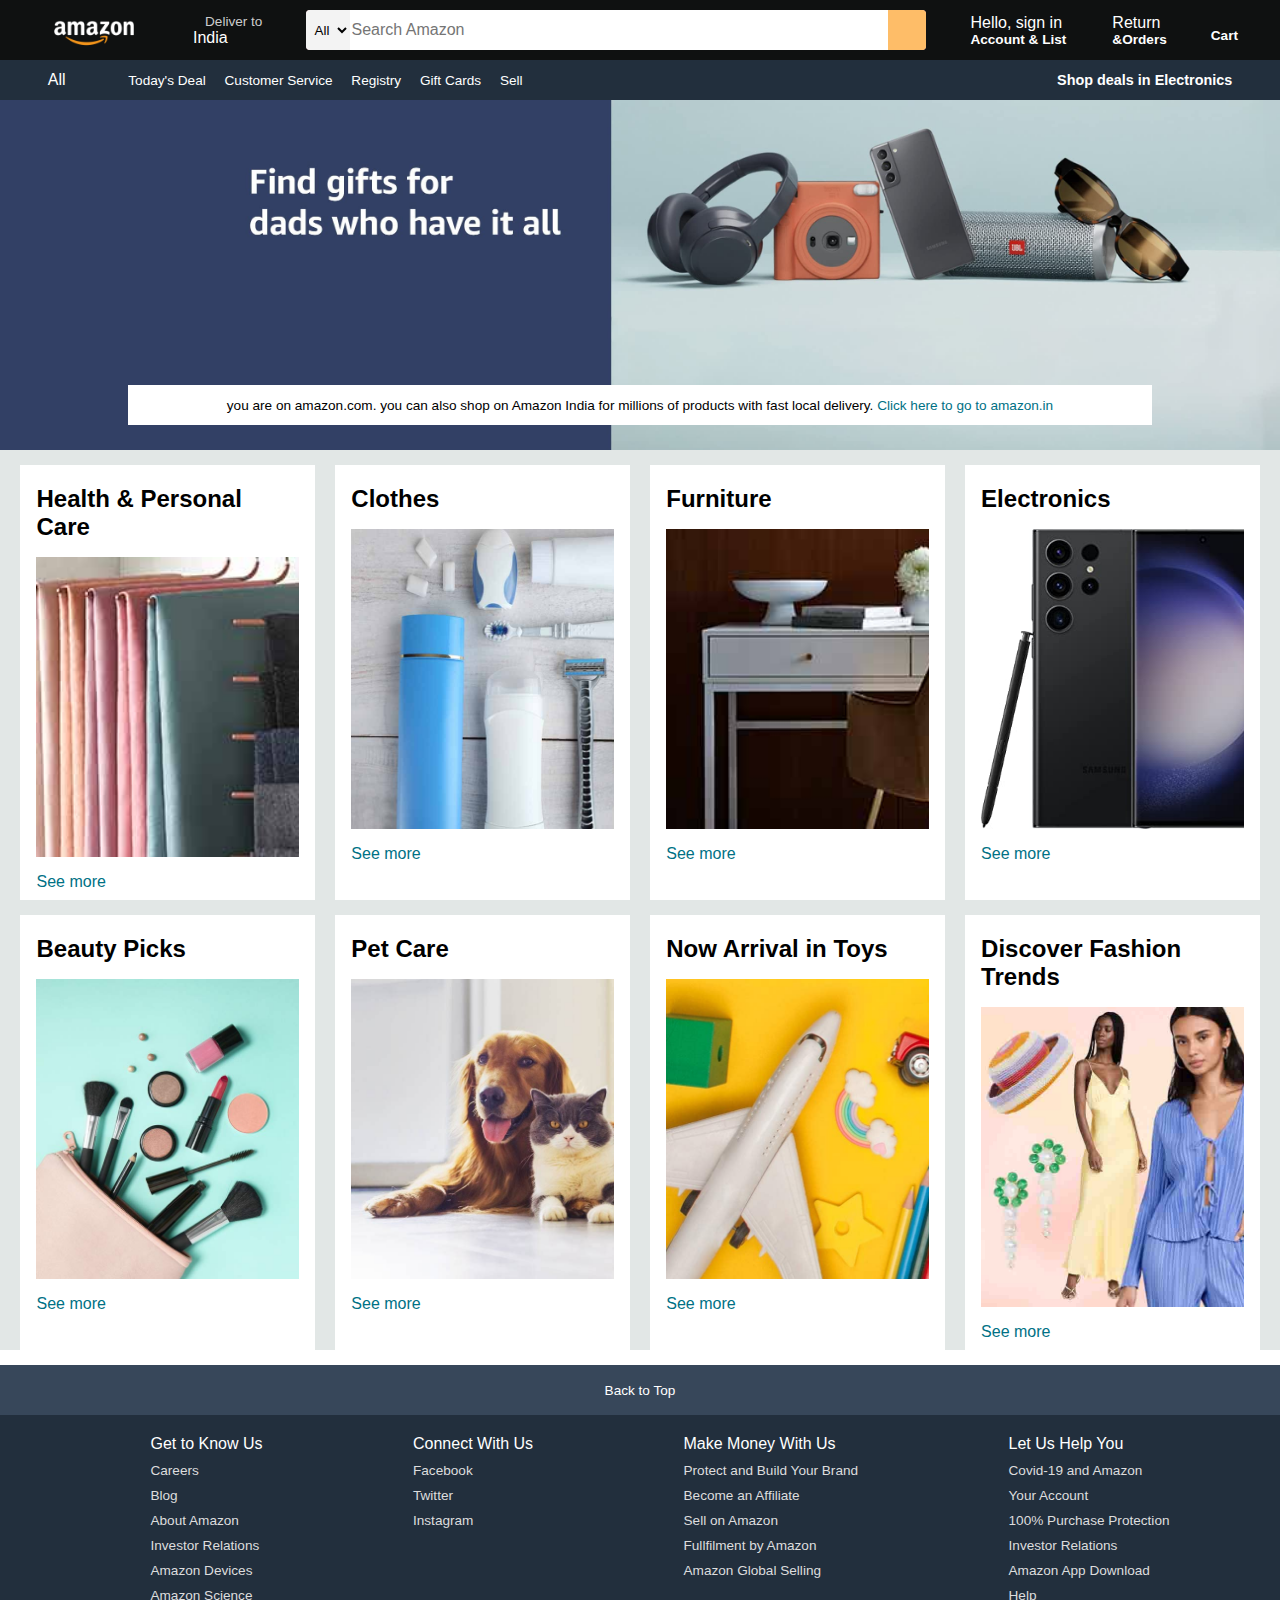
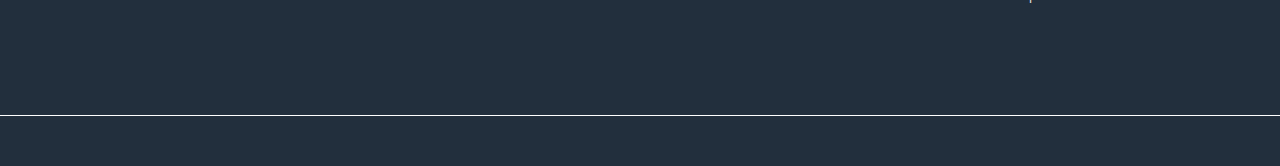
<file: Amazon clone/index.html>
<!DOCTYPE html>
<html lang="en">
<head>
  <meta charset="UTF-8">
  <meta name="viewport" content="width=device-width, initial-scale=1.0">
  <title>Amazon Clone</title>
  <link rel="stylesheet" href="https://cdnjs.cloudflare.com/ajax/libs/font-awesome/6.4.0/css/all.min.css" integrity="sha512-iecdLmaskl7CVkqkXNQ/ZH/XLlvWZOJyj7Yy7tcenmpD1ypASozpmT/E0iPtmFIB46ZmdtAc9eNBvH0H/ZpiBw==" crossorigin="anonymous" referrerpolicy="no-referrer"/>
  <link rel="stylesheet" href="style.css">
</head>
<body>
  <header>
    <div class="navbar">
        <div class="nav-logo border">
            <div class="logo"></div>
        </div>

        <div class="nav-address border">
          <p class="add-first">Deliver to</p>
           <div class="add-icon">
            <i class="fa-solid fa-location-dot"></i>
            <p class="add-sec">India</p>
           </div>
        </div>
        <div class="nav-search">
          <select class="search-select">
            <option>All</option>
          </select>
          <input placeholder="Search Amazon" class="search-input">
          <div class="search-icon">
            <i class="fa-solid fa-magnifying-glass"></i>
          </div>
        </div>
    
        <div class="nav-signin border">
          <p><span>Hello, sign in</span></p>
        <p class="nav-second" >Account & List</p>
        </div>

        <div class="nav-return border">
          <p><span>Return</span></p>
          <p class="nav-second">&Orders</p>
       </div>
       <div class="nav-cart">
          <i class="fa-solid fa-cart-shopping"></i>
         Cart
       </div>
  </div>
  <!--2 nd row paneel from here
     1--panel all =icon,all
     2--panel ops = sell,,deals..
     3--panel deals
   -->
      <div class="panel">
          <div class="panel-all">
            <i class="fa-solid fa-bars"></i> 
             All
          </div>
          <div class="panel-ops">
            <p>Today's Deal</p>
            <p>Customer Service</p>
            <p>Registry</p>
            <p>Gift Cards</p>
            <p>Sell</p>
          </div>
          <div class="panel-deals">
            Shop deals in Electronics
          </div>

      </div>
  </header>
  <div class="hero-section">
      <div class="hero-msg">
        <p>you are on amazon.com. you can also shop on Amazon India for millions of products with fast local delivery.  <a>Click here to go to amazon.in</a> </p>
      </div>
  </div>
  <div class="shop-section">
    <div class="box">
      <div class="box-content">
        <h2>Health & Personal Care</h2>
        <div class="box-img" style="background-image: url('box1_image.jpg');"></div>
        <p>See more</p>
     </div>
    </div>
    <div class=" box">
      <div class="box-content">
        <h2>Clothes</h2>
        <div class="box-img" style="background-image: url('box2_image.jpg');"></div>
        <p>See more</p>
     </div>
    </div>
    <div class="box">
      <div class="box-content">
        <h2>Furniture</h2>
        <div class="box-img" style="background-image: url('box3_image.jpg');"></div>
        <p>See more</p>
     </div>
    </div>
    <div class=" box">
      <div class="box-content">
        <h2>Electronics</h2>
        <div class="box-img" style="background-image: url('box4_image.jpg');"></div>
        <p>See more</p>
     </div>
    </div>

    <div class=" box">
      <div class="box-content">
        <h2>Beauty Picks</h2>
        <div class="box-img" style="background-image: url('box5_image.jpg');"></div>
        <p>See more</p>
     </div>
    </div>
    <div class=" box">
      <div class="box-content">
        <h2>Pet Care</h2>
        <div class="box-img" style="background-image: url('box6_image.jpg');"></div>
        <p>See more</p>
     </div>
    </div>
    <div class=" box">
      <div class="box-content">
        <h2>Now Arrival in Toys</h2>
        <div class="box-img" style="background-image: url('box7_image.jpg');"></div>
        <p>See more</p>
     </div>
    </div>
    <div class=" box">
      <div class="box-content">
        <h2>Discover Fashion Trends</h2>
        <div class="box-img" style="background-image: url('box8_image.jpg');"></div>
        <p>See more</p>
     </div>
    </div>

  </div>

  <footer>
    <div class="foot-panel1">
      Back to Top
    </div>
    <div class="foot-panel2">
      <ul>
        <p>Get to Know Us</p>
        <a>Careers</a>
        <a>Blog</a>
        <a>About Amazon</a>
        <a>Investor Relations</a>
        <a>Amazon Devices</a>
        <a>Amazon Science</a>
      </ul>

      <ul>
        
        <p>Connect With Us</p>
        <a>Facebook</a>
        <a>Twitter</a>
        <a>Instagram</a>
      </ul>

      <ul>
        <p>Make Money With Us</p>
        <a>Protect and Build Your Brand</a>
        <a>Become an Affiliate</a>
        <a>Sell on Amazon</a>
        <a>Fullfilment by Amazon </a>
        <a>Amazon Global Selling</a>
      </ul>

      <ul>
        <p>Let Us Help You</p>
        <a>Covid-19 and Amazon</a>
        <a>Your Account</a>
        <a>100% Purchase Protection</a>
        <a>Investor Relations</a>
        <a>Amazon App Download</a>
        <a>Help</a>
      </ul>
    </div>

    <div class="foot-panel3">
      <div class="logo"></div>
    </div>
  </footer>
</body>
</html>
</file>
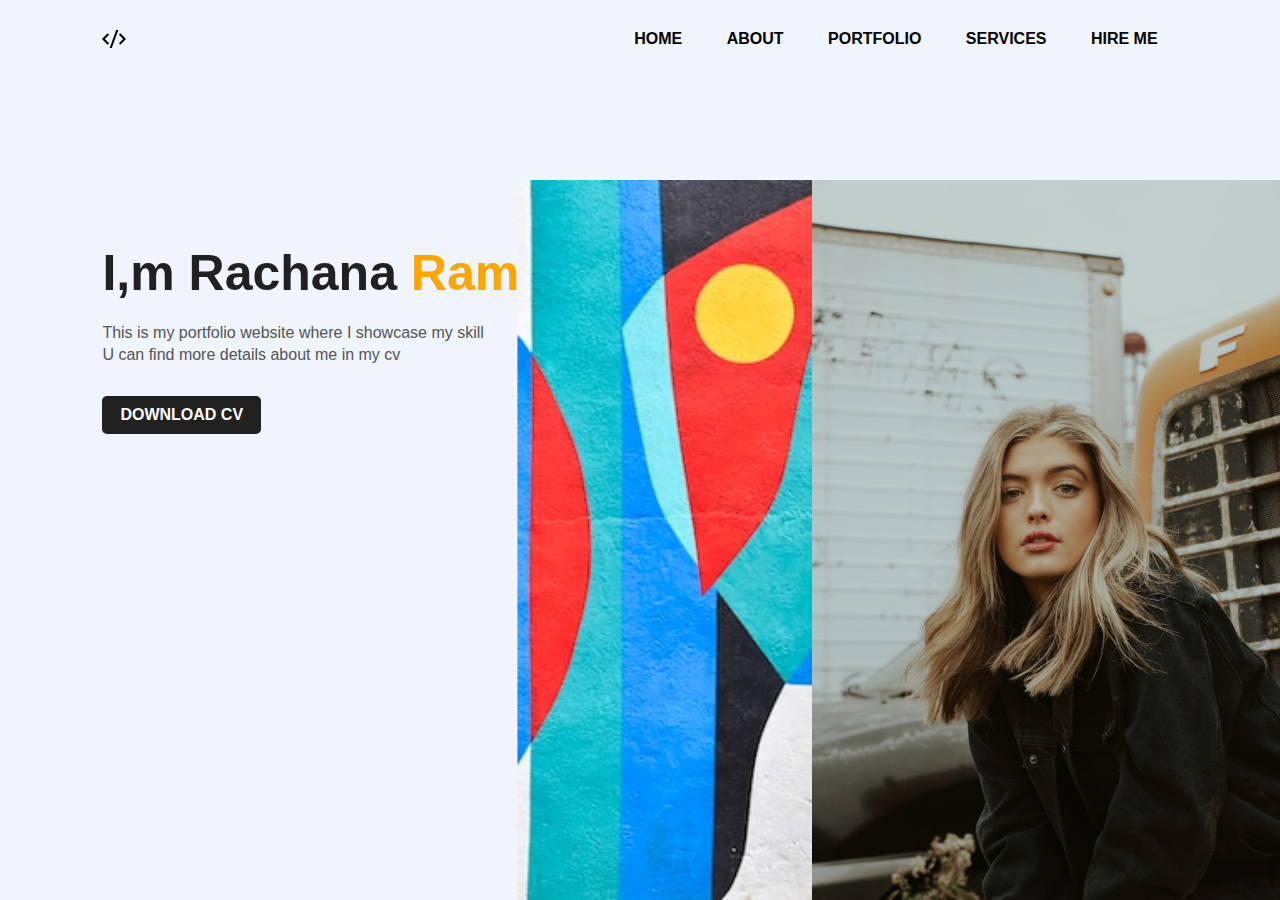
<file: portfolio/index.html>
<!DOCTYPE html>
<html lang="en">
<head>
  <meta charset="UTF-8">
  <meta name="viewport" content="width=device-width, initial-scale=1.0">
  <title>portfolio website</title>
  <link rel="stylesheet" href="style.css">
</head>
<body>
  <div class="hero">
    <nav>
      <img src="code-logo.png.png" class="logo">
       <ul>
        <li><a href="#">HOME</a></li>
        <li><a href="#">ABOUT</a></li>
        <li><a href="#">PORTFOLIO</a></li>
        <li><a href="#">SERVICES</a></li>
        <li><a href="#">HIRE ME</a></li>
       </ul>
    </nav>
    <div class="detail">
      <h1>I,m Rachana <span>Ramarum</span></h1>
      <p>This is my portfolio website where I showcase my skill
         <br>U can find more details about me in my cv
      </p>
      <a href="#">DOWNLOAD CV</a>
    </div>
    <div class="images">
      <img src="shape.jpg" class="shape">
      <img src="girl.png.jpg" class="girl">
    </div>
  </div>
</body>
</html>
</file>
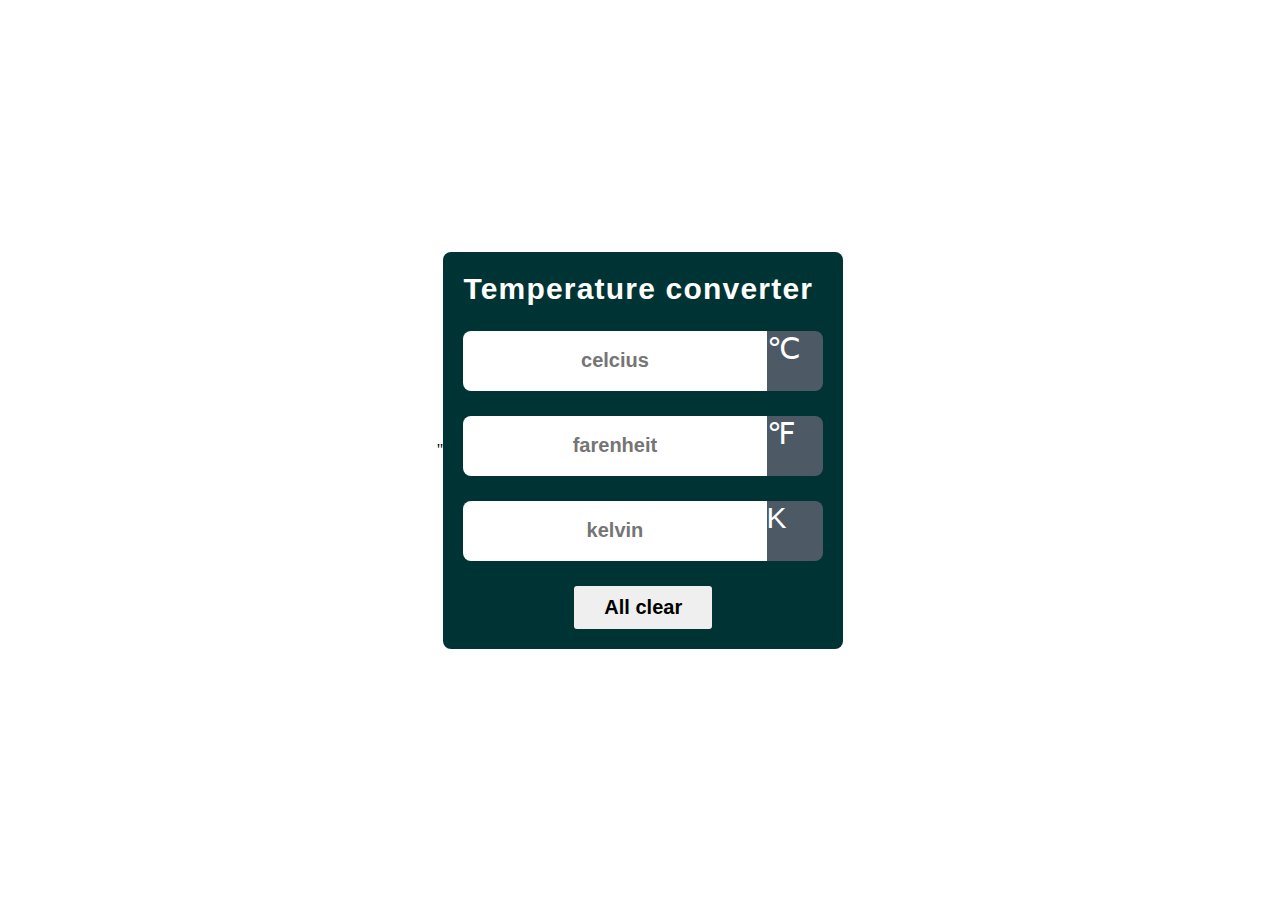
<file: Temperature converter/index.html>
<!DOCTYPE html>
<html lang="en">
<head>
  <meta charset="UTF-8">
  <meta name="viewport" content="width=device-width, initial-scale=1.0">
  

  <link rel="stylesheet" href="https://cdnjs.cloudflare.com/ajax/libs/font-awesome/6.4.2/css/all.min.css" integrity="sha512-z3gLpd7yknf1YoNbCzqRKc4qyor8gaKU1qmn+CShxbuBusANI9QpRohGBreCFkKxLhei6S9CQXFEbbKuqLg0DA==" crossorigin="anonymous" referrerpolicy="no-referrer" />"
  
  
   <title>Temperature converter </title>
   <link rel="stylesheet" href="style.css">

</head>
<body>
  
  <div class="container">

    <div class="title">
      <h1>Temperature converter</h1>
      <span class="Temperature-icon"><i class="fa-solid fa-temperature-three-quarters"></i></span>
    </div>

    <div id="celcius">
      <input type="number" name="" placeholder="celcius">
      <span class="icon">&#8451</span>
    </div>

    <div id="farenheit">
      <input type="number" name="" placeholder="farenheit">
      <span class="icon">&#8457</span>
    </div>

    <div id="kelvin">
      <input type="number" name="" placeholder="kelvin">
      <span class="icon">&#8490</span>
    </div>

    <div class="button">
      <button>All clear</button>
    </div>

  </div>

  <script src="app.js"></script>
</body>
</html>
</file>
<file: Amazon clone/style.css>
*{
  margin: 0;
  font-family: Arial;
  border: border-box;
}
.navbar{
  height: 60px;
  background-color:#0f1111 ;
  color: white;
  display: flex;
  align-items: center;
  justify-content: space-evenly;
}
/*box1*/
.nav-logo{
  height: 50px;
  width: 100px;
}
.logo{
  background-image:url("amazon_logo.png");
  background-size:cover ;
  height: 50px;
  width: 100px;
}
.border{
border: 2px solid transparent;
}
.border:hover{
  border: 2px solid white;
}
/*box2*/
.add-first{
  color: #cccccc;
  font-size: 0.85rem;
  margin-left: 15px;
}
.add-sec{
  font-size: 1rem;
  margin-left: 3px;
}
.add-icon{
  display: flex;
  align-items: center;
}
/** box3 **/
.nav-search{
  display:flex ;
  justify-content: space-evenly;
  background-color: pink;
  width: 620px;
  height: 40px;
  border-radius: 4px;

}
.search-select{
  background-color: #f3f3f3;
  width: 50px;
  text-align: center;
  border-top-left-radius: 4px;
  border-bottom-left-radius: 4px;
  border: none;
}
.search-input{
  width:100%;
  font-size: 1rem; /* rem =is used as it adjust accordingly with font size/width
                   none=used for bidefault border gets removed*/
  border:none;
}
.search-icon{
  width:45px;
  display: flex;
  justify-content: center;
  align-items: center;
  font-size: 1.2rem;
  background-color:#febd68;
  border-top-right-radius: 4px;
  border-bottom-right-radius: 4px;
  color: #0f1111;
}
.nav-search:hover{
  border: 2px solid orange;
}

/* box4 */
.span{
  font-size: 0.7rem;
}
.nav-second{
  font-size: 0.85rem;
  font-weight: 700;/*makes it bold*/

}
/*box5*/
.nav-cart i{
  font-size: 30px;
}
.nav-cart{
  font-size: 0.85rem;
  font-weight: 700;
}

/*panel*/
.panel{
  height: 40px;
  background-color: #222f3d;
  display: flex;
  color: white;
  align-items: center;
  justify-content: space-evenly;
}

.panel-ops p{
  display: inline;
  margin-left: 15px;
}
.panel-ops{
  width: 70%;
  font-size: 0.85rem;
}
.panel-deals{
  font-size: 0.9rem;
  font-weight: 700;
}
/* hero section */
.hero-section{
  background-image: url("hero_image.jpg");
  background-size: cover;
  height: 350px;
  display: flex;
  justify-content: center;
  align-items: flex-end;

}
.hero-msg{
  background-color:white ;
  color: black;
  height: 40px;
  display: flex;
  align-items: center;
  justify-content: center;
  font-size: 0.85rem;
  width: 80%;
  margin-bottom: 25px;

}
.hero-msg a{
  color: #007185;
}
/*shop section*/
.shop-section{
  display: flex;
  flex-wrap: wrap;
  justify-content: space-evenly;
  background-color: #e2e7e6;
}

.box{
  /*border:2px solid black;*/
  height: 400px;
  width: 23%;
  background-color: white;
  padding: 20px 0px 15px;
  margin-top: 15px;
}

.box-img{
  height: 300px;
  background-size:cover;
  margin-top: 1rem;
  margin-bottom: 1rem;

}
.box-content{
  margin-left: 1rem;
  margin-right: 1rem;
}
.box-content p{
  color: #007185;
}

/*footer*/
footer{
  margin-top:15px ;
}
.foot-panel1
{
  background-color: #37475a;
  color: white;
  height: 50px;
  display: flex;
  justify-content: center;
  align-items: center;
  font-size: 0.85rem;
}
.foot-panel2{
  background-color: #222f3d;
  color: white;
  height: 300px;
  display: flex;
  justify-content: space-evenly;

}

ul{
  margin-top:20px ;
}

ul a{
  display: block;
  font-size: 0.85rem;
  margin-top: 10px;
  color: #dddddd;
}

.foot-panel3{
  background-color: #222f3d;
  color: white;
  border-top: 0.5px solid white;
}

.logo{
  background-image: url("amazon_logo.png");
  background-size:cover ;
  height: 50px;
  width: 100%;
}
</file>
<file: portfolio/style.css>
*{
  margin: 0;
  padding: 0;
  font-family: sans-serif;
}
.hero{
  position: relative;
  width: 100%;
  height: 100vh;
  background: #eff4fd;
}
nav{
  display: flex;
  width: 84%;
  margin: auto;
  padding: 20px 0;
  align-items: center;
  justify-content: space-between;
}
nav ul li{
  display: inline-block;
  list-style: none;
  margin: 10px 20px;
}
nav ul li a{
  text-decoration: none;
  color: #000;
  font-weight: bold;
}
nav ul li a:hover{
  color: gray;
}
.detail{
  margin-left: 8%;
  margin-top: 13%;
}
.detail h1{
  font-size: 50px;
  color: #212121;
  margin-bottom: 20px;
}
span{
  color: orange;
}
.detail p{
  color: #555;
 line-height: 22px;
}
.detail a{
  background-color: #212121;
  padding: 10px 18px;
  text-decoration: none;
  font-weight: bold;
  color: #fff;
  display: inline-block;
  margin: 30px 0;
  border-radius:5px ;
}
.images{
  width: 20%;
  height: 80%;
  position: absolute;
  bottom: 0;
  right: 100px;
}
.images img{
  height: 100%;
  position: absolute;
  left: 50%;
  bottom: 0;
  transform: translateX(-50%);
  transition: bottom 1s,left 1s;
}
.image:hover .shape{
  bottom: 40px;
}
.image:hover .girl{
  left: 45%;
}
</file>
<file: Temperature converter/style.css>
*{
  margin: 0;
  padding: 0;
  box-sizing: border-box;
}
body{
  display: flex;
  justify-content: center;
  align-items: center;
  min-height: 100vh;
}
.container{
  max-width: 450px;
  background: #003333;
  border-radius: 8px;
  box-shadow: 0px 0px 15px 3px rgba(0,0,0,0,4);
  font-family: sans-serif;
  padding: 20px;
}
.title{
  display: flex;
  justify-content: center;
  align-items: center;
  flex-wrap: wrap-reverse;
  gap: 10px;
}
.Temperature-icon{
  font-size: 45px;
  color: #fff;
}
h1{
  color: #fff;
  letter-spacing: 1.2px;
  font-size: 30px;
}

#celcius,#farenheit,#kelvin{
  display: flex;
  justify-content: center;
  align-items: center;
  margin-top: 25px;
}
input{
  flex: 5;
  height: 60px;
  font-size:20px;
  font-weight: 600;
  text-align: center;
  border: none;
  outline: none;
  border-radius: 8px 0 0 8px;
  padding: 0 10px;
}
/* 
for chrome,safari,edg,opera
*/
input::-webkit-outer-spin-button,
input::-webkit-inner-spin-button{
  -webkit-appearance: none;
}
/*for mozila firefox*/
input{
  -moz-appearance:textfield ;
}
.icon{
  flex: 1;
  height: 60px;
  line-height: center;
  font-size: 30px;
  background: #4d5964;
  color: #fff;
  border-radius: 0 8px 8px 0;
}
.button{
  margin-top: 25px;
  text-align: center;
}

.button button{
  border: none;
  outline: none;
  padding:10px 30px;
  font-size: 20px;
  font-weight: 600;
  border-radius: 3px;
  cursor: pointer;
  transition: 0.3s;
}
.button button:hover{
  background: #000;
  color: #fff;
}
</file>
